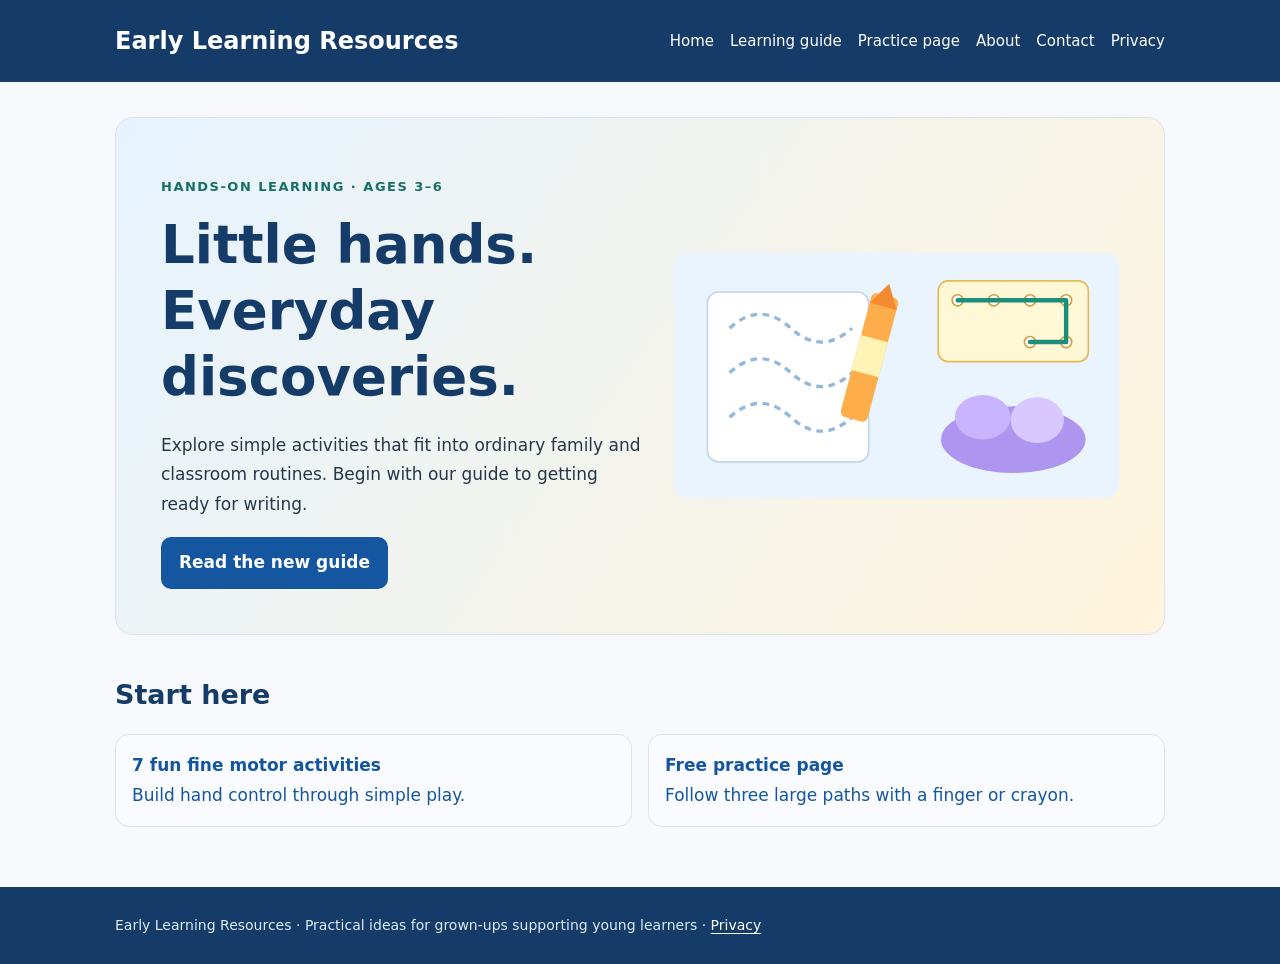
<file: index.html>
<!doctype html><html lang="en"><head><meta charset="utf-8"><meta name="viewport" content="width=device-width,initial-scale=1"><title>Playful practice for little hands | Early Learning Resources</title><meta name="description" content="Free practical fine motor and early writing activities for preschool and kindergarten."><link rel="stylesheet" href="style.css"><meta name="google-site-verification" content="Rs9EE6RtwjvOomxLmXX5qqQubmoBG-nPNYKK1AdzORM" />
<meta name="msvalidate.01" content="28ABD5914BD17E0A0383E573F9D61D56" />
</head><body><header><div class="wrap"><a class="brand" href="index.html">Early Learning Resources</a><nav aria-label="Main navigation"><a href="index.html">Home</a><a href="fine-motor-activities.html">Learning guide</a><a href="practice.html">Practice page</a><a href="about.html">About</a><a href="contact.html">Contact</a><a href="privacy.html">Privacy</a></nav></div></header><main class="wrap"><section class="hero panel"><div><p class="tag">Hands-on learning · Ages 3–6</p><h1>Little hands. Everyday discoveries.</h1><p>Explore simple activities that fit into ordinary family and classroom routines. Begin with our guide to getting ready for writing.</p><a class="btn" href="fine-motor-activities.html">Read the new guide</a></div><img src="fine-motor-hero.svg" alt="Illustrated crayons, paper paths, play dough and lacing card"></section><h2>Start here</h2><div class="grid"><a class="card" href="fine-motor-activities.html"><strong>7 fun fine motor activities</strong>Build hand control through simple play.</a><a class="card" href="practice.html"><strong>Free practice page</strong>Follow three large paths with a finger or crayon.</a></div></main><footer><div class="wrap">Early Learning Resources · Practical ideas for grown-ups supporting young learners · <a href="privacy.html">Privacy</a></div></footer></body></html>
</file>
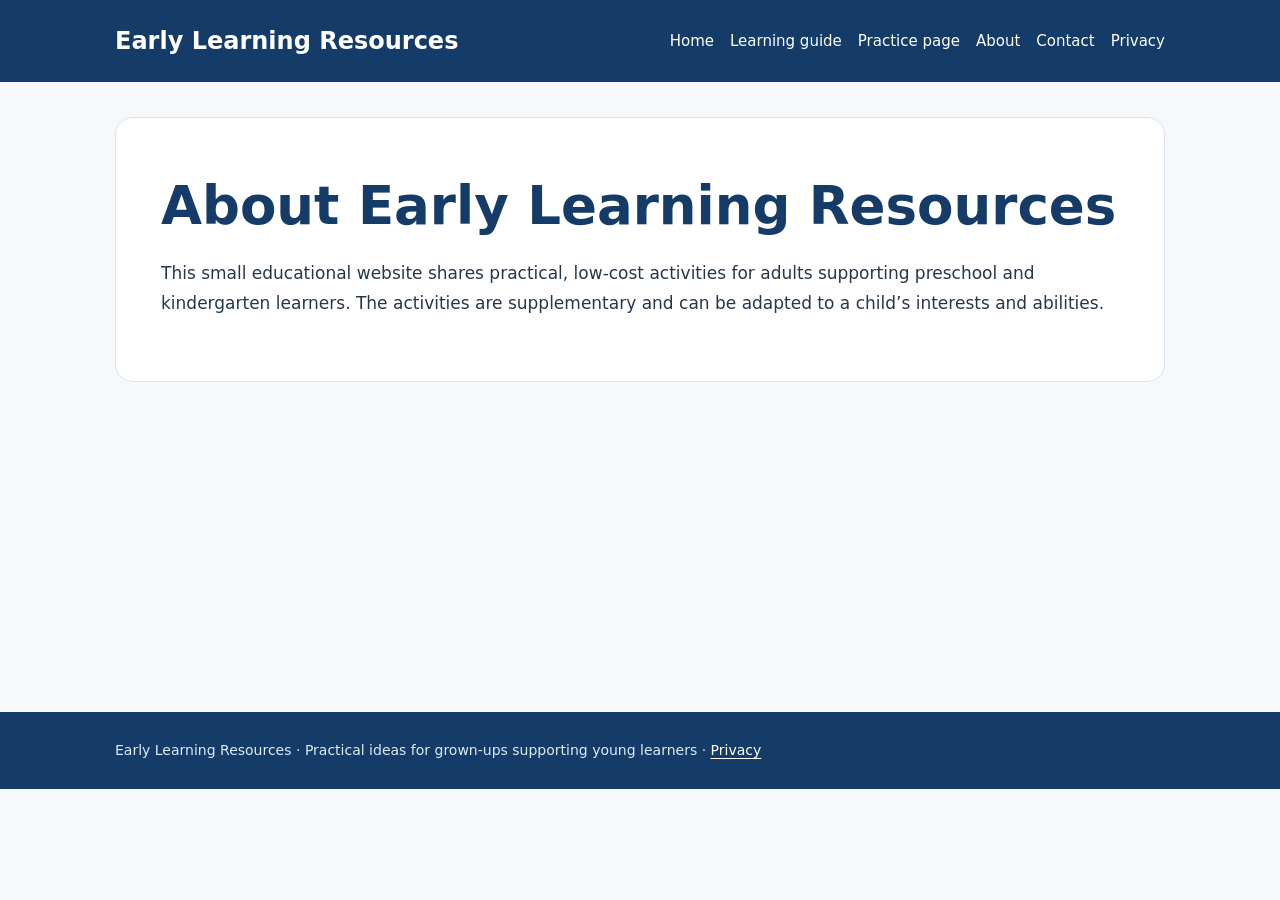
<file: about.html>
<!doctype html><html lang="en"><head><meta charset="utf-8"><meta name="viewport" content="width=device-width,initial-scale=1"><title>About | Early Learning Resources</title><meta name="description" content="About this educational practice website."><link rel="stylesheet" href="style.css"></head><body><header><div class="wrap"><a class="brand" href="index.html">Early Learning Resources</a><nav aria-label="Main navigation"><a href="index.html">Home</a><a href="fine-motor-activities.html">Learning guide</a><a href="practice.html">Practice page</a><a href="about.html">About</a><a href="contact.html">Contact</a><a href="privacy.html">Privacy</a></nav></div></header><main class="wrap"><section class="panel"><h1>About Early Learning Resources</h1><p>This small educational website shares practical, low-cost activities for adults supporting preschool and kindergarten learners. The activities are supplementary and can be adapted to a child’s interests and abilities.</p></section></main><footer><div class="wrap">Early Learning Resources · Practical ideas for grown-ups supporting young learners · <a href="privacy.html">Privacy</a></div></footer></body></html>
</file>
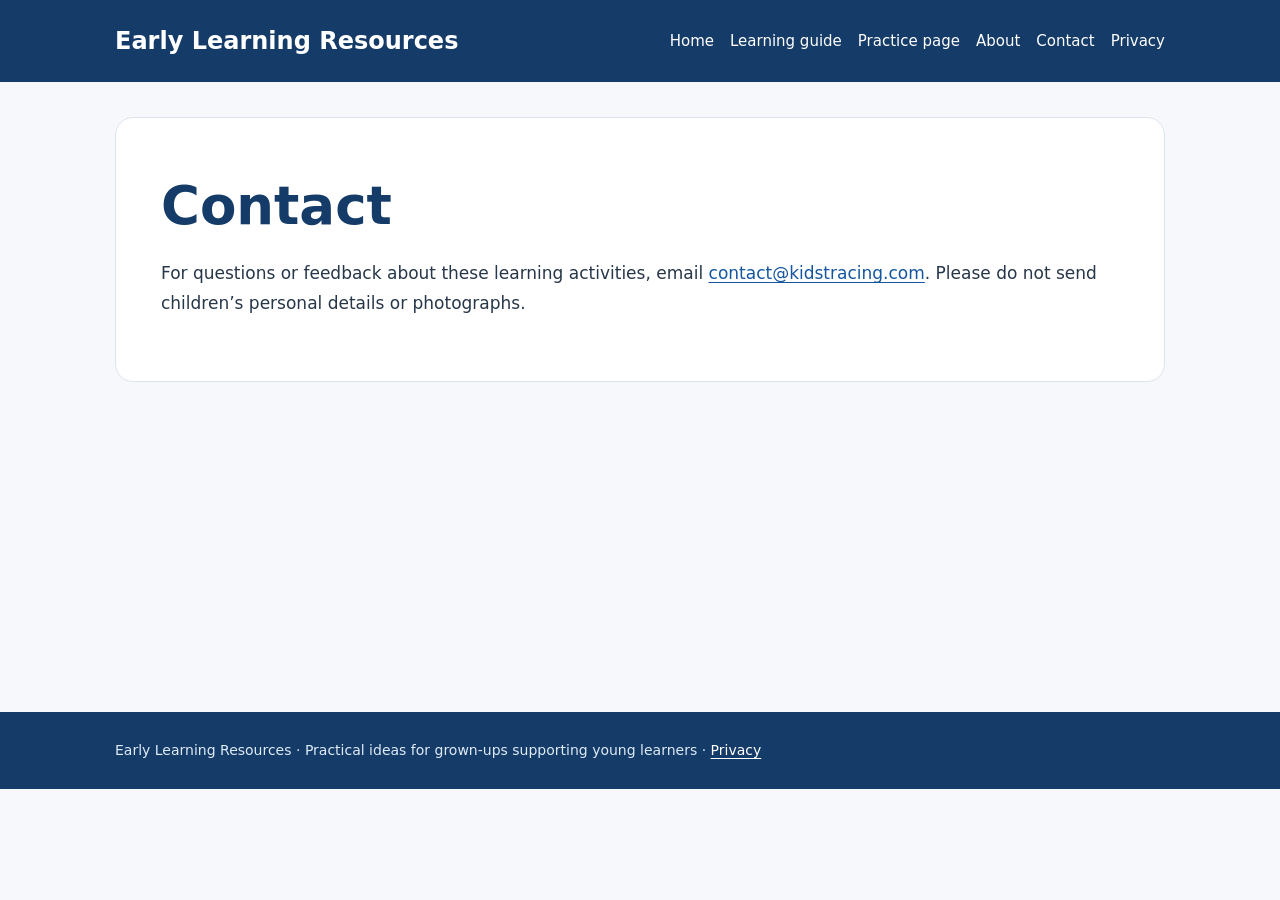
<file: contact.html>
<!doctype html><html lang="en"><head><meta charset="utf-8"><meta name="viewport" content="width=device-width,initial-scale=1"><title>Contact | Early Learning Resources</title><meta name="description" content="Contact information for parents and educators."><link rel="stylesheet" href="style.css"></head><body><header><div class="wrap"><a class="brand" href="index.html">Early Learning Resources</a><nav aria-label="Main navigation"><a href="index.html">Home</a><a href="fine-motor-activities.html">Learning guide</a><a href="practice.html">Practice page</a><a href="about.html">About</a><a href="contact.html">Contact</a><a href="privacy.html">Privacy</a></nav></div></header><main class="wrap"><section class="panel"><h1>Contact</h1><p>For questions or feedback about these learning activities, email <a href="mailto:contact@kidstracing.com">contact@kidstracing.com</a>. Please do not send children’s personal details or photographs.</p></section></main><footer><div class="wrap">Early Learning Resources · Practical ideas for grown-ups supporting young learners · <a href="privacy.html">Privacy</a></div></footer></body></html>
</file>
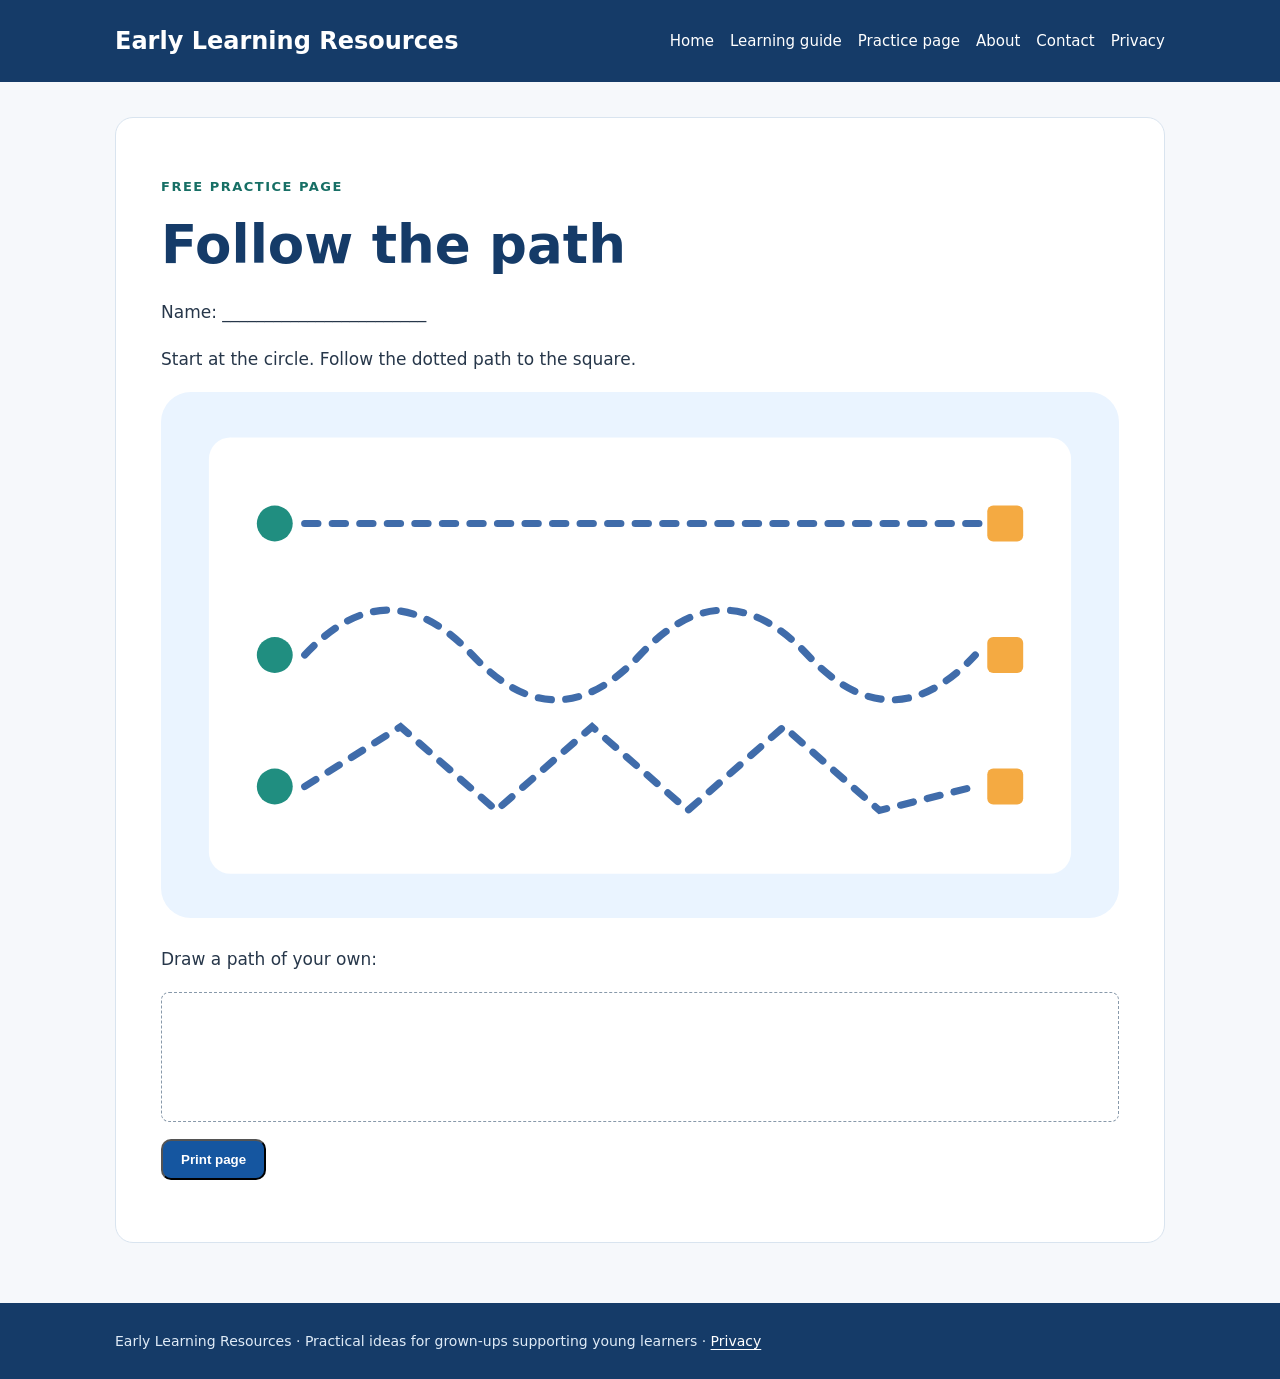
<file: practice.html>
<!doctype html><html lang="en"><head><meta charset="utf-8"><meta name="viewport" content="width=device-width,initial-scale=1"><title>Free early writing paths | Early Learning Resources</title><meta name="description" content="Print three large practice paths to follow with a finger or crayon."><link rel="stylesheet" href="style.css"></head><body><header><div class="wrap"><a class="brand" href="index.html">Early Learning Resources</a><nav aria-label="Main navigation"><a href="index.html">Home</a><a href="fine-motor-activities.html">Learning guide</a><a href="practice.html">Practice page</a><a href="about.html">About</a><a href="contact.html">Contact</a><a href="privacy.html">Privacy</a></nav></div></header><main class="wrap"><section class="panel"><p class="tag">Free practice page</p><h1>Follow the path</h1><p>Name: ________________________</p><p>Start at the circle. Follow the dotted path to the square.</p><img src="paper-paths.svg" alt="Straight, curved and zigzag dotted lines from circles to squares"><p>Draw a path of your own:</p><div style="height:130px;border:1px dashed #8899aa;border-radius:8px"></div><p class="no-print"><button class="btn" type="button" onclick="window.print()">Print page</button></p></section></main><footer><div class="wrap">Early Learning Resources · Practical ideas for grown-ups supporting young learners · <a href="privacy.html">Privacy</a></div></footer></body></html>
</file>
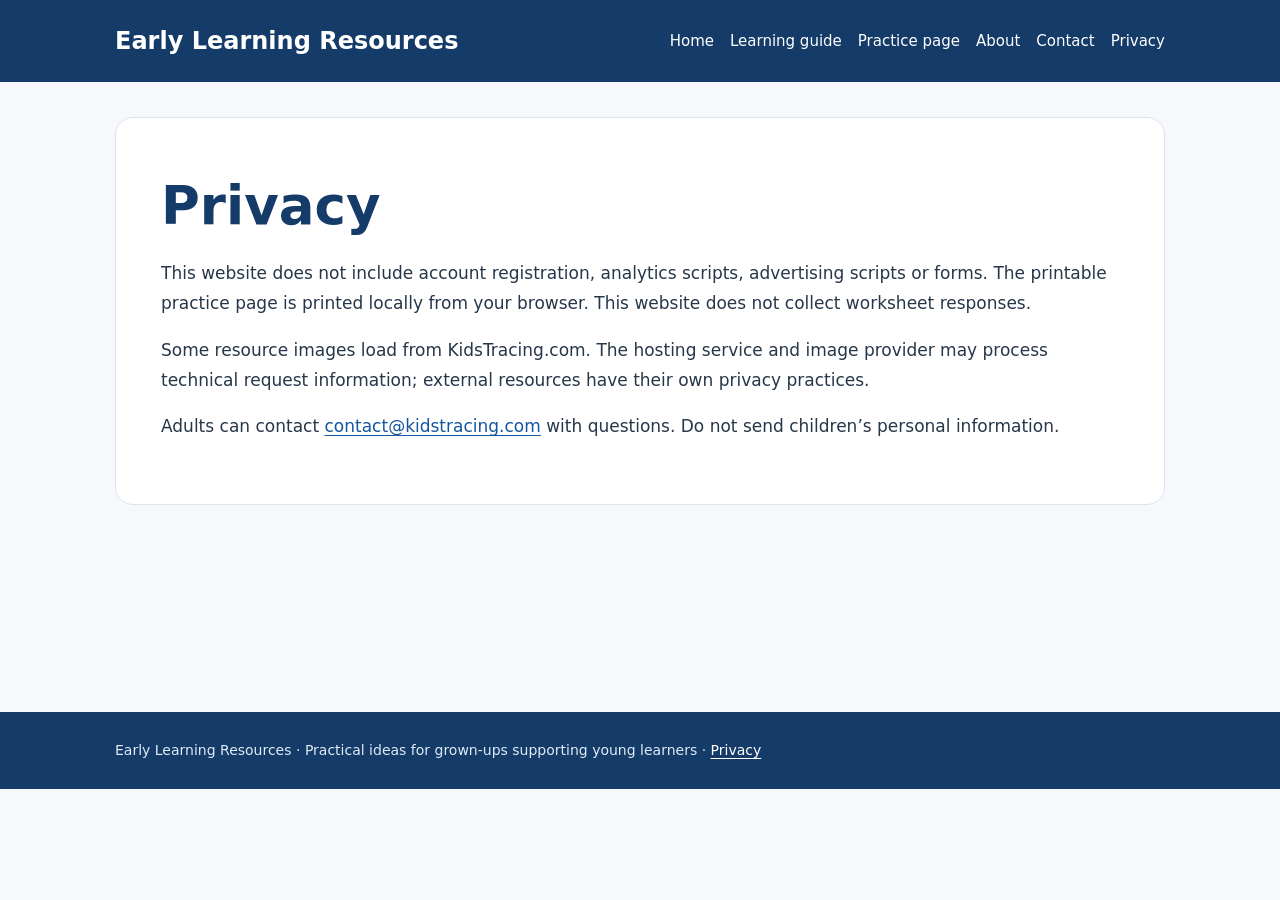
<file: privacy.html>
<!doctype html><html lang="en"><head><meta charset="utf-8"><meta name="viewport" content="width=device-width,initial-scale=1"><title>Privacy | Early Learning Resources</title><meta name="description" content="Privacy information for this static educational site."><link rel="stylesheet" href="style.css"></head><body><header><div class="wrap"><a class="brand" href="index.html">Early Learning Resources</a><nav aria-label="Main navigation"><a href="index.html">Home</a><a href="fine-motor-activities.html">Learning guide</a><a href="practice.html">Practice page</a><a href="about.html">About</a><a href="contact.html">Contact</a><a href="privacy.html">Privacy</a></nav></div></header><main class="wrap"><section class="panel"><h1>Privacy</h1><p>This website does not include account registration, analytics scripts, advertising scripts or forms. The printable practice page is printed locally from your browser. This website does not collect worksheet responses.</p><p>Some resource images load from KidsTracing.com. The hosting service and image provider may process technical request information; external resources have their own privacy practices.</p><p>Adults can contact <a href="mailto:contact@kidstracing.com">contact@kidstracing.com</a> with questions. Do not send children’s personal information.</p></section></main><footer><div class="wrap">Early Learning Resources · Practical ideas for grown-ups supporting young learners · <a href="privacy.html">Privacy</a></div></footer></body></html>
</file>
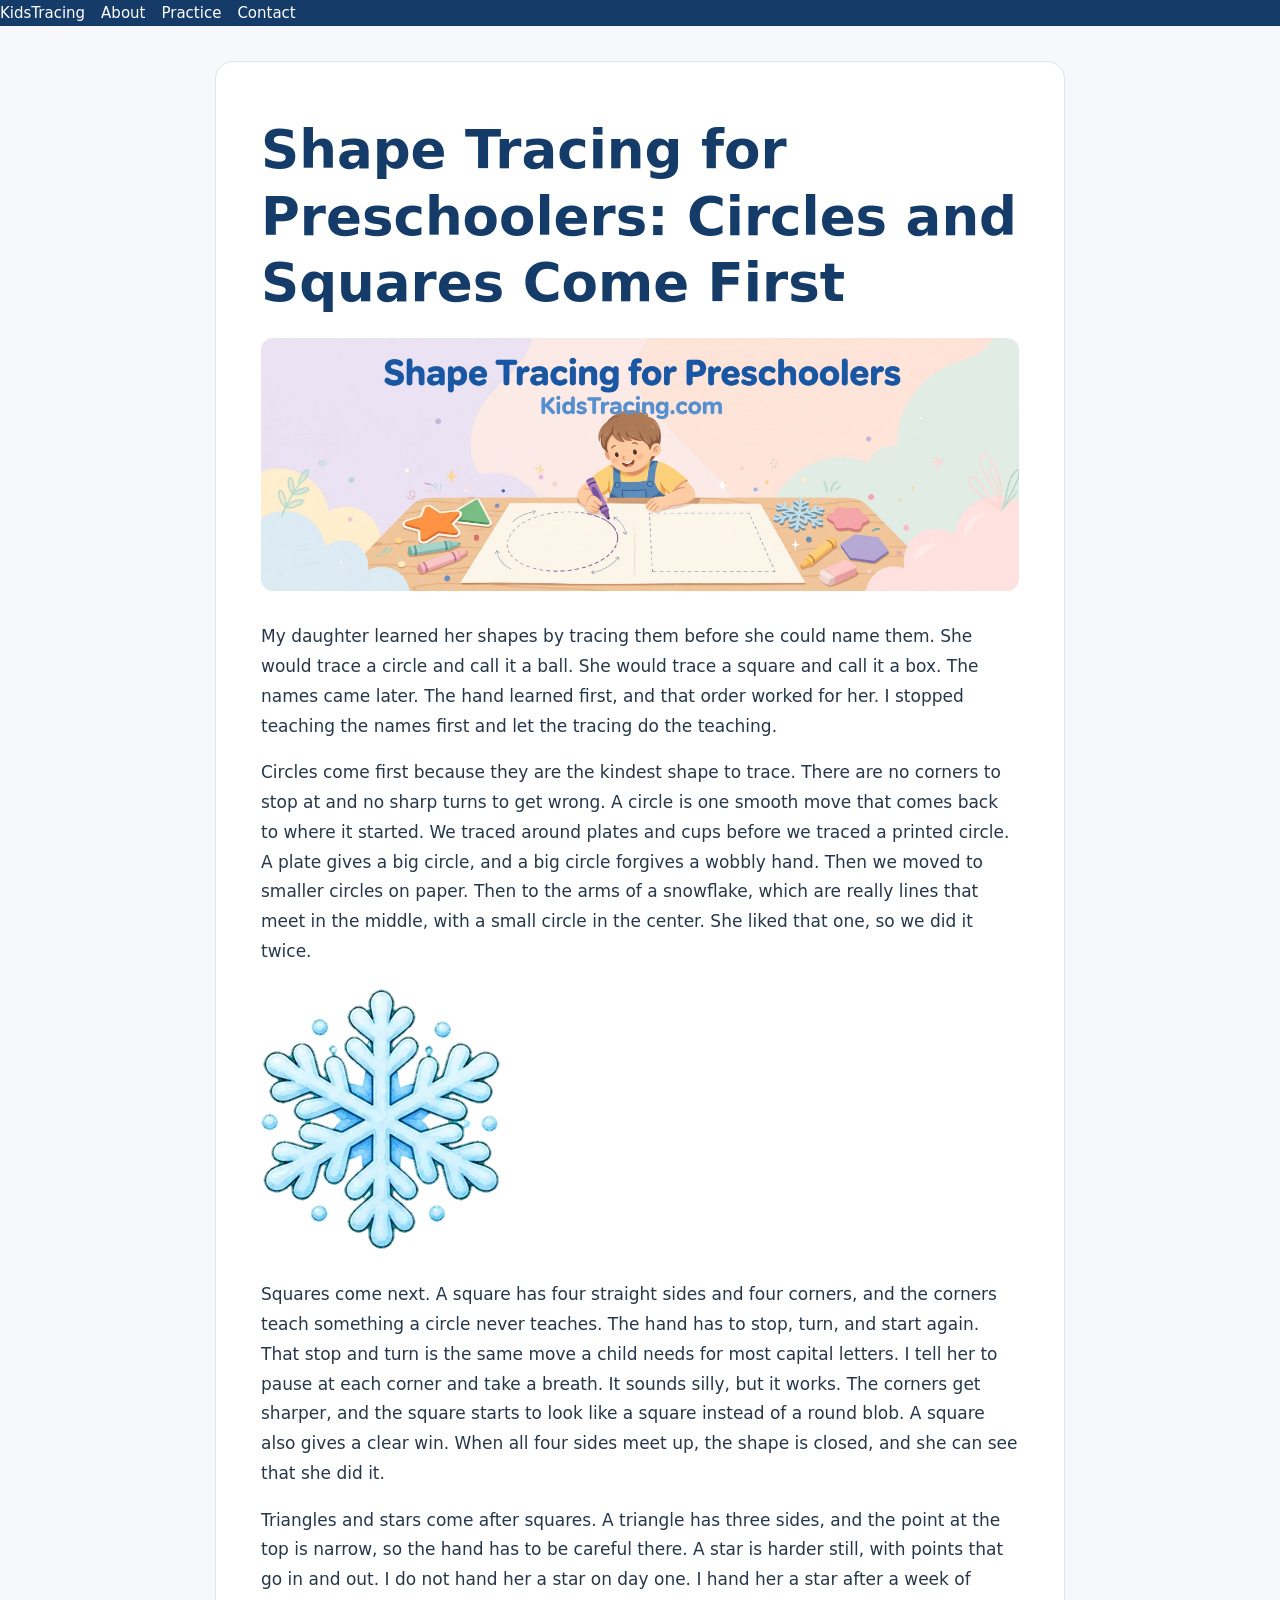
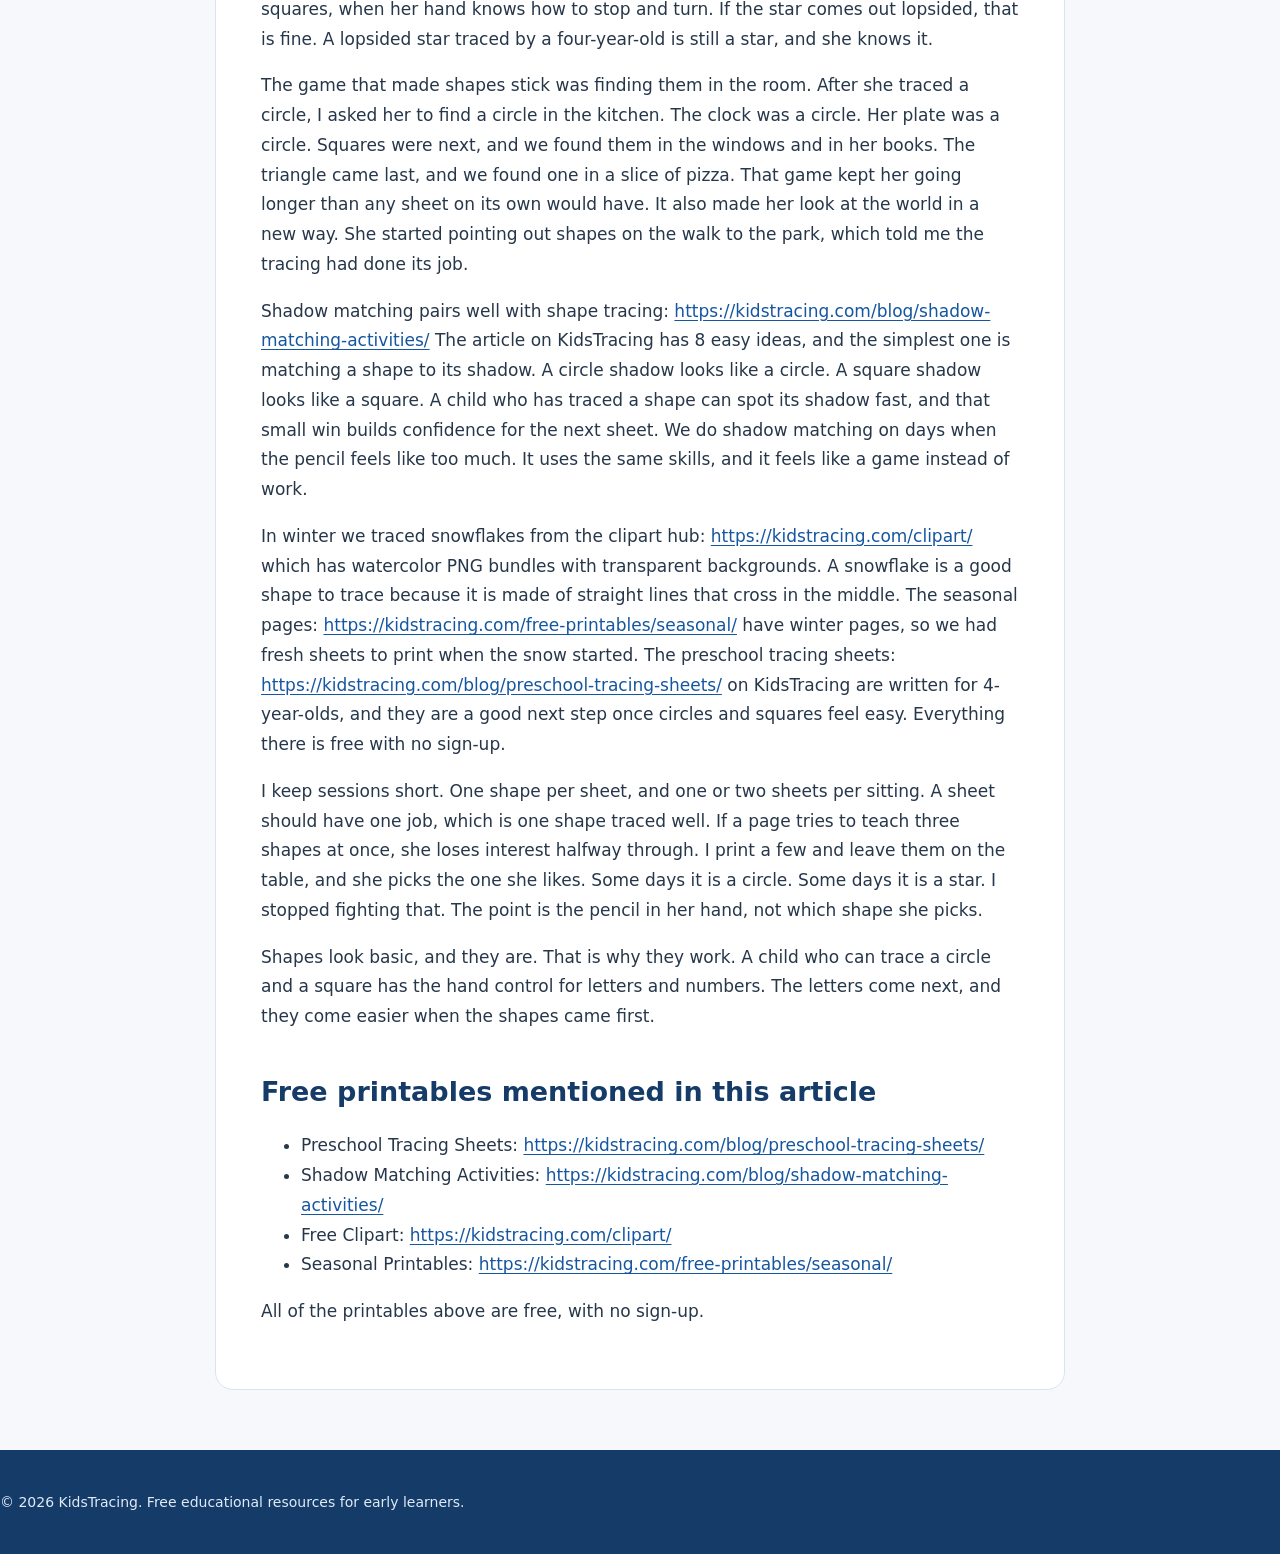
<file: shape-tracing-for-preschoolers.html>
<!DOCTYPE html>
<html lang="en">
<head>
  <meta charset="UTF-8">
  <meta name="viewport" content="width=device-width, initial-scale=1.0">
  <title>Shape Tracing for Preschoolers: Circles and Squares Come First | KidsTracing</title>
  <meta name="description" content="Shape Tracing for Preschoolers: Circles and Squares Come First">
  <link rel="stylesheet" href="style.css">
</head>
<body>
  <header>
    <nav>
      <a href="index.html">KidsTracing</a>
      <a href="about.html">About</a>
      <a href="practice.html">Practice</a>
      <a href="contact.html">Contact</a>
    </nav>
  </header>
  <main class="wrap">
    <article>
      <h1>Shape Tracing for Preschoolers: Circles and Squares Come First</h1>
      <figure>
        <img src="shape-tracing-for-preschoolers-banner.jpg" alt="Shape Tracing for Preschoolers">
      </figure>
      <p>My daughter learned her shapes by tracing them before she could name them. She would trace a circle and call it a ball. She would trace a square and call it a box. The names came later. The hand learned first, and that order worked for her. I stopped teaching the names first and let the tracing do the teaching.</p>
      <p>Circles come first because they are the kindest shape to trace. There are no corners to stop at and no sharp turns to get wrong. A circle is one smooth move that comes back to where it started. We traced around plates and cups before we traced a printed circle. A plate gives a big circle, and a big circle forgives a wobbly hand. Then we moved to smaller circles on paper. Then to the arms of a snowflake, which are really lines that meet in the middle, with a small circle in the center. She liked that one, so we did it twice.</p>
      <figure>
        <img src="snowflake.png" alt="Snowflake">
      </figure>
      <p>Squares come next. A square has four straight sides and four corners, and the corners teach something a circle never teaches. The hand has to stop, turn, and start again. That stop and turn is the same move a child needs for most capital letters. I tell her to pause at each corner and take a breath. It sounds silly, but it works. The corners get sharper, and the square starts to look like a square instead of a round blob. A square also gives a clear win. When all four sides meet up, the shape is closed, and she can see that she did it.</p>
      <p>Triangles and stars come after squares. A triangle has three sides, and the point at the top is narrow, so the hand has to be careful there. A star is harder still, with points that go in and out. I do not hand her a star on day one. I hand her a star after a week of squares, when her hand knows how to stop and turn. If the star comes out lopsided, that is fine. A lopsided star traced by a four-year-old is still a star, and she knows it.</p>
      <p>The game that made shapes stick was finding them in the room. After she traced a circle, I asked her to find a circle in the kitchen. The clock was a circle. Her plate was a circle. Squares were next, and we found them in the windows and in her books. The triangle came last, and we found one in a slice of pizza. That game kept her going longer than any sheet on its own would have. It also made her look at the world in a new way. She started pointing out shapes on the walk to the park, which told me the tracing had done its job.</p>
      <p>Shadow matching pairs well with shape tracing: <a href="https://kidstracing.com/blog/shadow-matching-activities/">https://kidstracing.com/blog/shadow-matching-activities/</a> The article on KidsTracing has 8 easy ideas, and the simplest one is matching a shape to its shadow. A circle shadow looks like a circle. A square shadow looks like a square. A child who has traced a shape can spot its shadow fast, and that small win builds confidence for the next sheet. We do shadow matching on days when the pencil feels like too much. It uses the same skills, and it feels like a game instead of work.</p>
      <p>In winter we traced snowflakes from the clipart hub: <a href="https://kidstracing.com/clipart/">https://kidstracing.com/clipart/</a> which has watercolor PNG bundles with transparent backgrounds. A snowflake is a good shape to trace because it is made of straight lines that cross in the middle. The seasonal pages: <a href="https://kidstracing.com/free-printables/seasonal/">https://kidstracing.com/free-printables/seasonal/</a> have winter pages, so we had fresh sheets to print when the snow started. The preschool tracing sheets: <a href="https://kidstracing.com/blog/preschool-tracing-sheets/">https://kidstracing.com/blog/preschool-tracing-sheets/</a> on KidsTracing are written for 4-year-olds, and they are a good next step once circles and squares feel easy. Everything there is free with no sign-up.</p>
      <p>I keep sessions short. One shape per sheet, and one or two sheets per sitting. A sheet should have one job, which is one shape traced well. If a page tries to teach three shapes at once, she loses interest halfway through. I print a few and leave them on the table, and she picks the one she likes. Some days it is a circle. Some days it is a star. I stopped fighting that. The point is the pencil in her hand, not which shape she picks.</p>
      <p>Shapes look basic, and they are. That is why they work. A child who can trace a circle and a square has the hand control for letters and numbers. The letters come next, and they come easier when the shapes came first.</p>
      <h2>Free printables mentioned in this article</h2>
      <ul>
        <li>Preschool Tracing Sheets: <a href="https://kidstracing.com/blog/preschool-tracing-sheets/">https://kidstracing.com/blog/preschool-tracing-sheets/</a></li>
        <li>Shadow Matching Activities: <a href="https://kidstracing.com/blog/shadow-matching-activities/">https://kidstracing.com/blog/shadow-matching-activities/</a></li>
        <li>Free Clipart: <a href="https://kidstracing.com/clipart/">https://kidstracing.com/clipart/</a></li>
        <li>Seasonal Printables: <a href="https://kidstracing.com/free-printables/seasonal/">https://kidstracing.com/free-printables/seasonal/</a></li>
      </ul>
      <p>All of the printables above are free, with no sign-up.</p>
    </article>
  </main>
  <footer>
    <p>&copy; 2026 KidsTracing. Free educational resources for early learners.</p>
  </footer>
</body>
</html>
</file>
<file: style.css>
*{box-sizing:border-box}body{margin:0;background:#f6f8fb;color:#27374a;font:17px/1.75 system-ui,sans-serif}a{color:#1556a0;text-underline-offset:3px}header{background:#153b68;color:white}header a{color:white;text-decoration:none}header .wrap{display:flex;align-items:center;justify-content:space-between;gap:18px;flex-wrap:wrap;padding:20px 0}.brand{font-size:24px;font-weight:800}nav{display:flex;gap:16px;flex-wrap:wrap;font-size:15px}.wrap{max-width:1050px;width:92%;margin:auto}main{padding:35px 0 60px;min-height:70vh}.panel,article{background:#fff;border:1px solid #d9e4ef;border-radius:18px;padding:clamp(20px,5vw,45px)}article{max-width:850px;margin:auto}h1,h2,h3{color:#153b68;line-height:1.25}h1{font-size:clamp(33px,5vw,53px);margin:10px 0 20px}h2{font-size:27px;margin-top:1.6em}.tag{font-size:13px;letter-spacing:1.5px;text-transform:uppercase;color:#176f65;font-weight:800}.hero{display:grid;grid-template-columns:1.1fr 1fr;gap:24px;align-items:center;background:linear-gradient(125deg,#e6f3ff,#fff4dc)}img{max-width:100%;height:auto;border-radius:12px}figure{margin:22px 0}figcaption{font-size:14px;color:#53677e}.grid{display:grid;grid-template-columns:repeat(auto-fit,minmax(200px,1fr));gap:16px}.card{display:block;border:1px solid #d9e4ef;border-radius:14px;background:#f9fbff;padding:16px;text-decoration:none}.card img{height:150px;width:100%;object-fit:contain}.card strong{display:block}.btn{display:inline-block;background:#1556a0;color:white;border-radius:10px;padding:11px 18px;text-decoration:none;font-weight:700}.note{padding:14px 18px;border-left:5px solid #21917b;background:#eaf8f4}.practice{font-size:24px;letter-spacing:5px}.muted{color:#52667d}footer{background:#153b68;color:#dfebf7;padding:26px 0;font-size:14px}footer a{color:white}@media(max-width:650px){.hero{grid-template-columns:1fr}}@media print{header,footer,.no-print{display:none}body{background:white}main{padding:0}.wrap{width:100%}.panel{border:0;padding:0}}
</file>
